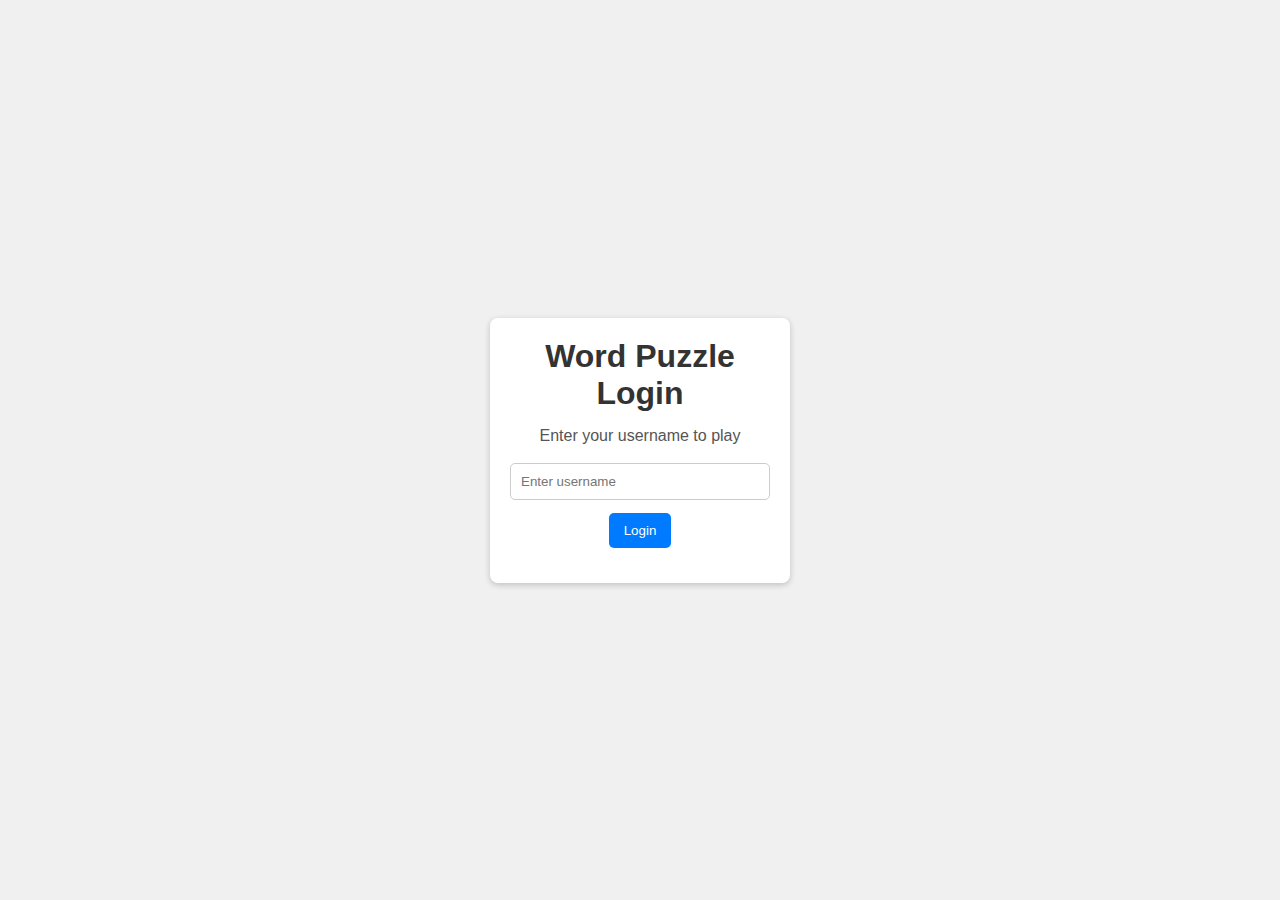
<file: index.html>
<!DOCTYPE html>
<html lang="en">
<head>
  <meta charset="UTF-8">
  <title>Word Puzzle - Login</title>
  <link rel="stylesheet" href="style.css">
</head>

<body>
  <div class="container">
    <h1>Word Puzzle Login</h1>
    <p>Enter your username to play</p>

    <input type="text" id="username" placeholder="Enter username">
    <button onclick="loginUser()">Login</button>

    <p id="loginMessage"></p>
  </div>
  

  <script>
    function loginUser() {
      const username = document.getElementById("username").value.trim();

      if (!username) {
        document.getElementById("loginMessage").innerText = "⚠️ Please enter a username";
        return;
      }

      // Store active user
      localStorage.setItem("activeUser", username);

      // Redirect to game
      window.location.href = "game.html";
    }
  </script>
</body>
</html>
</file>
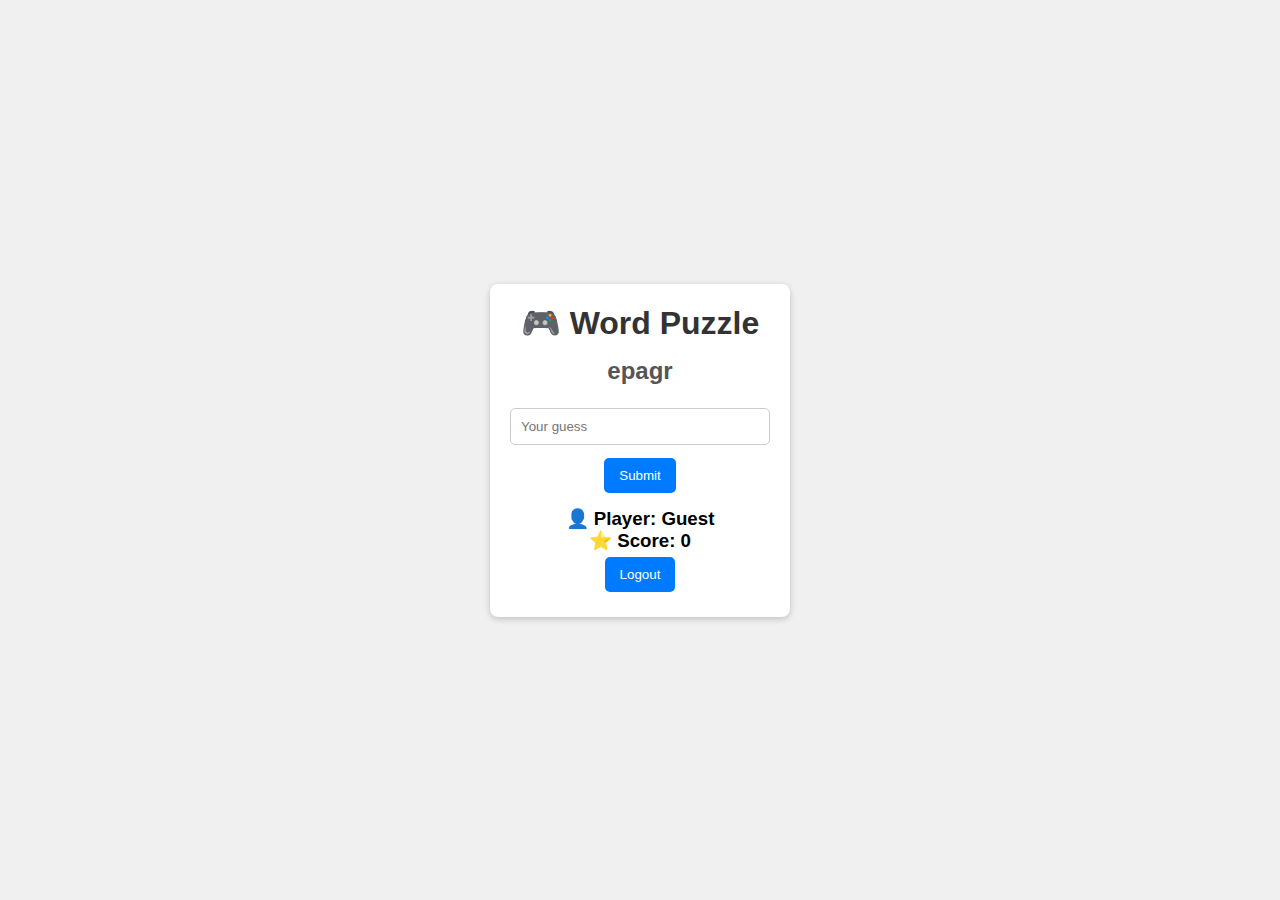
<file: game.html>
<!DOCTYPE html>
<html lang="en">
<head>
  <meta charset="UTF-8">
  <title>Word Puzzle Game</title>
   <link rel="stylesheet" href="style.css">
</head>
<body>
  <div class="container">
      <h1>🎮 Word Puzzle</h1>

      <p id="scrambledWord">---</p>
      <input type="text" id="guessInput" placeholder="Your guess">
      <button onclick="checkGuess()">Submit</button>

      <p id="resultMessage"></p>

      <h3>👤 Player: <span id="playerName"></span></h3>
      <h3>⭐ Score: <span id="score">0</span></h3>

      <button onclick="logout()">Logout</button>

  </div>

  <script>
    const words = ["apple", "banana", "orange", "grape", "mango"];
    let currentWord = "";
    let score = 0;

    // Load player name
    document.getElementById("playerName").innerText = localStorage.getItem("activeUser") || "Guest";

    function scramble(word) {
      return word.split("").sort(() => Math.random() - 0.5).join("");
    }

    function newWord() {
      currentWord = words[Math.floor(Math.random() * words.length)];
      document.getElementById("scrambledWord").innerText = scramble(currentWord);
      document.getElementById("guessInput").value = "";
      document.getElementById("resultMessage").innerText = "";
    }

    function checkGuess() {
      const guess = document.getElementById("guessInput").value.trim().toLowerCase();
      if (guess === currentWord) {
        score++;
        document.getElementById("score").innerText = score;
        document.getElementById("resultMessage").innerText = "✅ Correct!";
      } else {
        document.getElementById("resultMessage").innerText = "❌ Wrong! Try again.";
      }
      newWord();
    }

    function logout() {
      localStorage.removeItem("activeUser");
      window.location.href = "index.html";
    }

    // Start game
    newWord();
  </script>
</body>
</html>
</file>
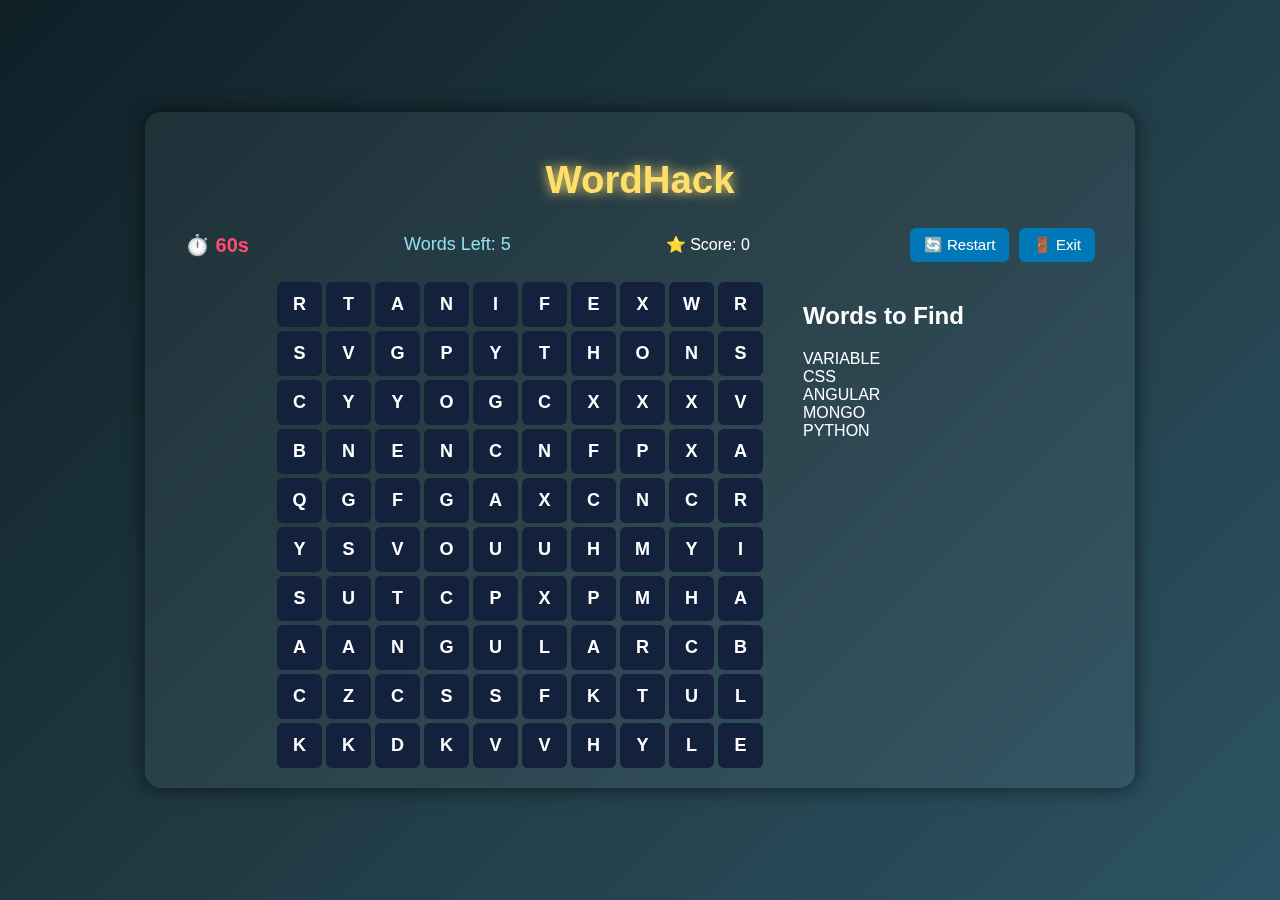
<file: html/game.html>
<!DOCTYPE html>
<html lang="en">
<head>
  <meta charset="utf-8" />
  <title>WordHack — Game</title>
  <link rel="stylesheet" href="/css/game.css">
</head>
<body>
  <div class="game-container">
    <header>
      <h1>WordHack</h1>
      <div class="game-info">
        <div id="timer">⏱️ 01:00</div>
        <div id="words-left">Words Left: 0</div>
        <div>⭐ Score: <span id="score">0</span></div>
        <div class="btn-group">
          <button id="restart-btn">🔄 Restart</button>
          <button id="exit-btn">🚪 Exit</button>
        </div>
      </div>
    </header>

    <main>
      <section id="grid" class="grid" aria-label="word grid"></section>

      <aside>
        <h2>Words to Find</h2>
        <ul id="word-list"></ul>
      </aside>
    </main>
  </div>

  <script src="/javascript/game.js"></script>
</body>
</html>
</file>
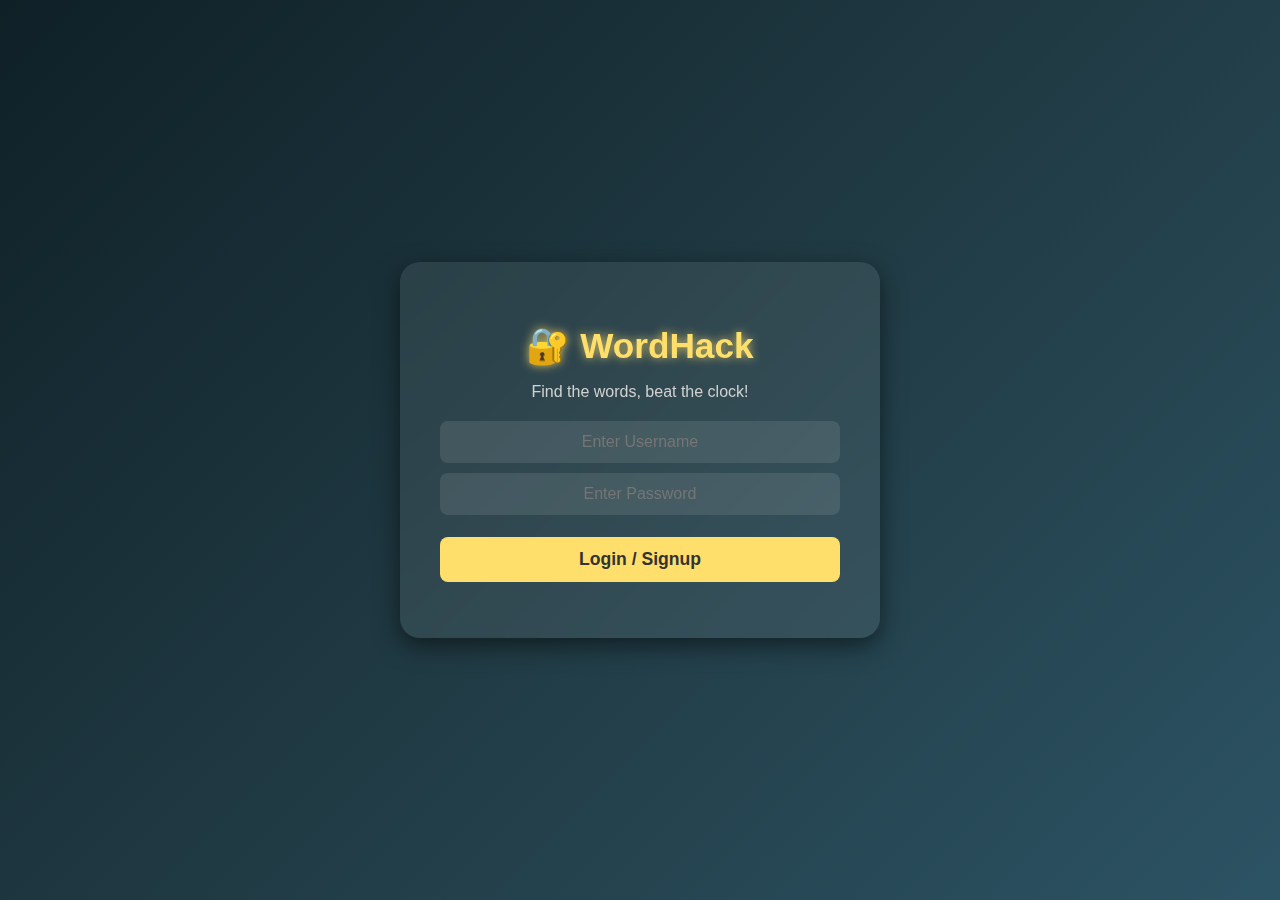
<file: html/login.html>
<!DOCTYPE html>
<html lang="en">
<head>
  <meta charset="UTF-8">
  <title>WordHack - Login</title>
  <link rel="stylesheet" href="/css/style.css">
</head>
<body>
  <div class="login-container">
    <h1>🔐 WordHack</h1>
    <p class="tagline">Find the words, beat the clock!</p>

    <form onsubmit="loginUser(event)">
      <input type="text" id="usernameInput" placeholder="Enter Username" required>
      
      <div class="password-box">
        <input type="password" id="passwordInput" placeholder="Enter Password" required>
        <span class="toggle" onclick="togglePassword()"></span>
      </div>
      
      <button type="submit">Login / Signup</button>
    </form>

    <p id="loginMessage"></p>
  </div>

  <script src="/javascript/script.js"></script>
</body>
</html>
</file>
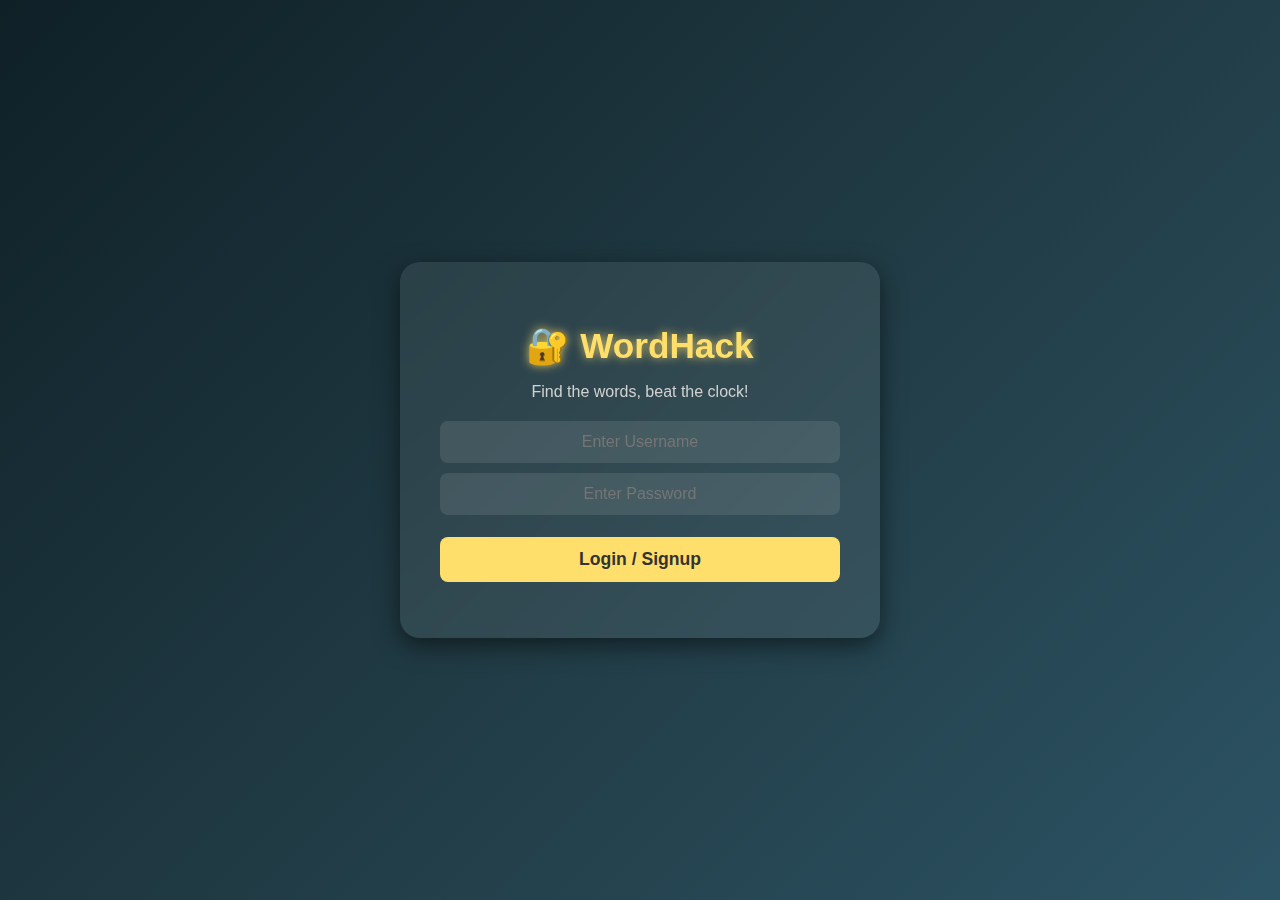
<file: html/profile.html>
<!DOCTYPE html>
<html lang="en">
<head>
  <meta charset="UTF-8">
  <title>WordHack — Profile</title>
  <link rel="stylesheet" href="/css/profile.css">
</head>
<body>
  <div class="profile-container">
    <h1>🎮 WordHack Profile</h1>

    <div class="profile-card">
      <div class="avatar">
        <img id="profile-pic" src="/assets/user.jpg" alt="Profile Picture">
      </div>

      <div class="profile-info">
        <p>👤 <strong>Username:</strong> <span id="username"></span></p>
        <p>⭐ <strong>Last Score:</strong> <span id="lastScore">0</span></p>
        <p>🏆 <strong>High Score:</strong> <span id="highScore">0</span></p>
        <p>🕹️ <strong>Total Games:</strong> <span id="totalGames">0</span></p>
      </div>
    </div>

    <div class="btn-group">
      <button id="play-btn">▶️ Play Game</button>
      <button id="logout-btn">🚪 Logout</button>
    </div>
  </div>

  <script src="/javascript/profile.js"></script>
</body>
</html>
</file>
<file: css/game.css>
body {
  margin: 0;
  font-family: "Poppins", sans-serif;
  background: linear-gradient(135deg, #0f2027, #203a43, #2c5364);
  color: white;
  display: flex;
  justify-content: center;
  align-items: center;
  height: 100vh;
}

.game-container {
  width: 95%;
  max-width: 950px;
  text-align: center;
  background: rgba(255, 255, 255, 0.05);
  padding: 20px;
  border-radius: 16px;
  box-shadow: 0 0 20px rgba(0,0,0,0.6);
  backdrop-filter: blur(8px);
}

header {
  margin-bottom: 20px;
}

h1 {
  font-size: 2.4rem;
  color: #ffdf6c;
  text-shadow: 0 0 12px #ffdf6c;
}

.game-info {
  display: flex;
  justify-content: space-between;
  align-items: center;
  margin-top: 12px;
  padding: 0 20px;
}

#timer {
  font-size: 20px;
  font-weight: bold;
  color: #ff4d6d;
}

#words-left {
  font-size: 18px;
  color: #90e0ef;
}

.btn-group button {
  padding: 8px 14px;
  font-size: 15px;
  cursor: pointer;
  margin-left: 5px;
  background: #0077b6;
  color: white;
  border: none;
  border-radius: 6px;
  transition: 0.3s;
}
.btn-group button:hover {
  background: #023e8a;
}

main {
  display: flex;
  justify-content: center;
  gap: 40px;
}

.grid {
  display: grid;
  grid-template-columns: repeat(10, 45px);
  grid-template-rows: repeat(10, 45px);
  gap: 4px;
}

.grid div {
  width: 45px;
  height: 45px;
  display: flex;
  justify-content: center;
  align-items: center;
  background: #14213d;
  border-radius: 6px;
  font-weight: bold;
  font-size: 18px;
  cursor: pointer;
  transition: 0.2s;
  user-select: none;
  color: #fff;
}

.grid div.selected {
  background: #ffdf6c;
  color: #000;
  box-shadow: 0 0 12px #ffdf6c;
}

.grid div.found {
  background: #90be6d;
  color: #000;
}

aside {
  text-align: left;
  width: 200px;
}

#word-list {
  list-style: none;
  padding: 0;
}

#word-list li.found {
  text-decoration: line-through;
  color: #90be6d;
}
</file>
<file: css/style.css>
/* Background */
body {
  background: linear-gradient(135deg, #0f2027, #203a43, #2c5364);
  display: flex;
  justify-content: center;
  align-items: center;
  min-height: 100vh;
  font-family: "Poppins", sans-serif;
  color: #fff;
  margin: 0;
}

/* Card */
.login-container {
  background: rgba(255, 255, 255, 0.08);
  padding: 40px;
  border-radius: 20px;
  text-align: center;
  width: 90%;
  max-width: 400px;
  box-shadow: 0 8px 25px rgba(0,0,0,0.5);
  backdrop-filter: blur(12px);
  animation: fadeIn 1s ease-in-out;
}

/* Title */
.login-container h1 {
  font-size: 2.2rem;
  margin-bottom: 10px;
  color: #ffdf6c;
  text-shadow: 0 0 10px rgba(255,223,108,0.8);
}

/* Tagline */
.tagline {
  font-size: 1rem;
  margin-bottom: 20px;
  color: #d1d1d1;
}
/* Input fields */
input {
  width: 100%;
  padding: 12px;
  margin: 10px 0;
  border: none;
  border-radius: 8px;
  outline: none;
  font-size: 1rem;
  text-align: center;
  background: rgba(255,255,255,0.1);
  color: #fff;
  transition: 0.3s;
  display: block;
  box-sizing: border-box;
}

input:focus {
  background: rgba(255,255,255,0.2);
  box-shadow: 0 0 10px #ffdf6c;
}

/* Password box with eye */
.password-box {
  position: relative;
}

.password-box input {
  width: 100%;
}

.password-box .toggle {
  position: absolute;
  right: 12px;
  top: 50%;
  transform: translateY(-50%);
  cursor: pointer;
}

/* Button */
button {
  width: 100%;
  padding: 12px;
  margin: 12px 0 0 0;
  border: none;
  border-radius: 8px;
  font-size: 1.1rem;
  font-weight: bold;
  cursor: pointer;
  background: #ffdf6c;
  color: #333;
  transition: 0.3s;
  box-sizing: border-box;
}

button:hover {
  background: #ffc107;
  transform: scale(1.05);
}
</file>
<file: css/profile.css>
body {
  margin: 0;
  font-family: "Poppins", sans-serif;
  background: linear-gradient(135deg, #0f2027, #203a43, #2c5364);
  color: white;
  display: flex;
  justify-content: center;
  align-items: center;
  min-height: 100vh;
}

.profile-container {
  width: 100%;
  max-width: 420px;
  padding: 30px;
  background: rgba(255,255,255,0.05);
  border-radius: 20px;
  box-shadow: 0 8px 30px rgba(0,0,0,0.7);
  backdrop-filter: blur(10px);
  text-align: center;
  transition: transform 0.3s;
}

.profile-container:hover {
  transform: scale(1.02);
}

h1 {
  font-size: 2.4rem;
  color: #ffdf6c;
  margin-bottom: 25px;
  text-shadow: 0 0 12px #ffdf6c;
}

/* Profile Card */
.profile-card {
  background: rgba(255,255,255,0.1);
  border-radius: 16px;
  padding: 25px 20px;
  box-shadow: 0 6px 20px rgba(0,0,0,0.5);
  margin-bottom: 25px;
  transition: 0.3s;
}

.profile-card:hover {
  background: rgba(255,255,255,0.15);
}

/* Avatar */
.avatar {
  margin-bottom: 20px;
}

.avatar img {
  width: 120px;
  height: 120px;
  border-radius: 50%;
  border: 4px solid #ffdf6c;
  object-fit: cover;
  transition: 0.3s;
}

.avatar img:hover {
  transform: scale(1.05);
  box-shadow: 0 0 15px #ffdf6c;
}

/* Profile Info */
.profile-info p {
  font-size: 1.2rem;
  margin: 10px 0;
  color: #90e0ef;
}

.profile-info span {
  font-weight: bold;
  color: #ffdf6c;
}

/* Buttons */
.btn-group {
  display: flex;
  justify-content: center;
  gap: 15px;
}

.btn-group button {
  padding: 12px 22px;
  font-size: 16px;
  border: none;
  border-radius: 10px;
  cursor: pointer;
  background: #0077b6;
  color: white;
  transition: 0.3s;
}

.btn-group button:hover {
  background: #023e8a;
  transform: scale(1.08);
  box-shadow: 0 0 15px rgba(0,0,0,0.5);
}
</file>
<file: style.css>
/* Reset */
* {
  margin: 0;
  padding: 0;
  box-sizing: border-box;
  font-family: Arial, sans-serif;
}

body {
  background: #f0f0f0;
  display: flex;
  justify-content: center;
  align-items: center;
  min-height: 100vh;
}

.container {
  background: #fff;
  padding: 20px;
  border-radius: 8px;
  text-align: center;
  width: 300px;
  box-shadow: 0 2px 6px rgba(0,0,0,0.2);
}

h1 {
  margin-bottom: 15px;
  color: #333;
}

p {
  margin: 10px 0;
  color: #555;
}

input {
  width: 100%;
  padding: 10px;
  margin: 8px 0;
  border-radius: 5px;
  border: 1px solid #ccc;
}

button {
  background: #007bff;
  color: white;
  padding: 10px 15px;
  border: none;
  border-radius: 5px;
  cursor: pointer;
  margin: 5px;
}

button:hover {
  background: #0056b3;
}

#scrambledWord {
  font-size: 1.5rem;
  font-weight: bold;
  margin: 15px 0;
}

#resultMessage {
  margin-top: 10px;
  font-weight: bold;
}
</file>
